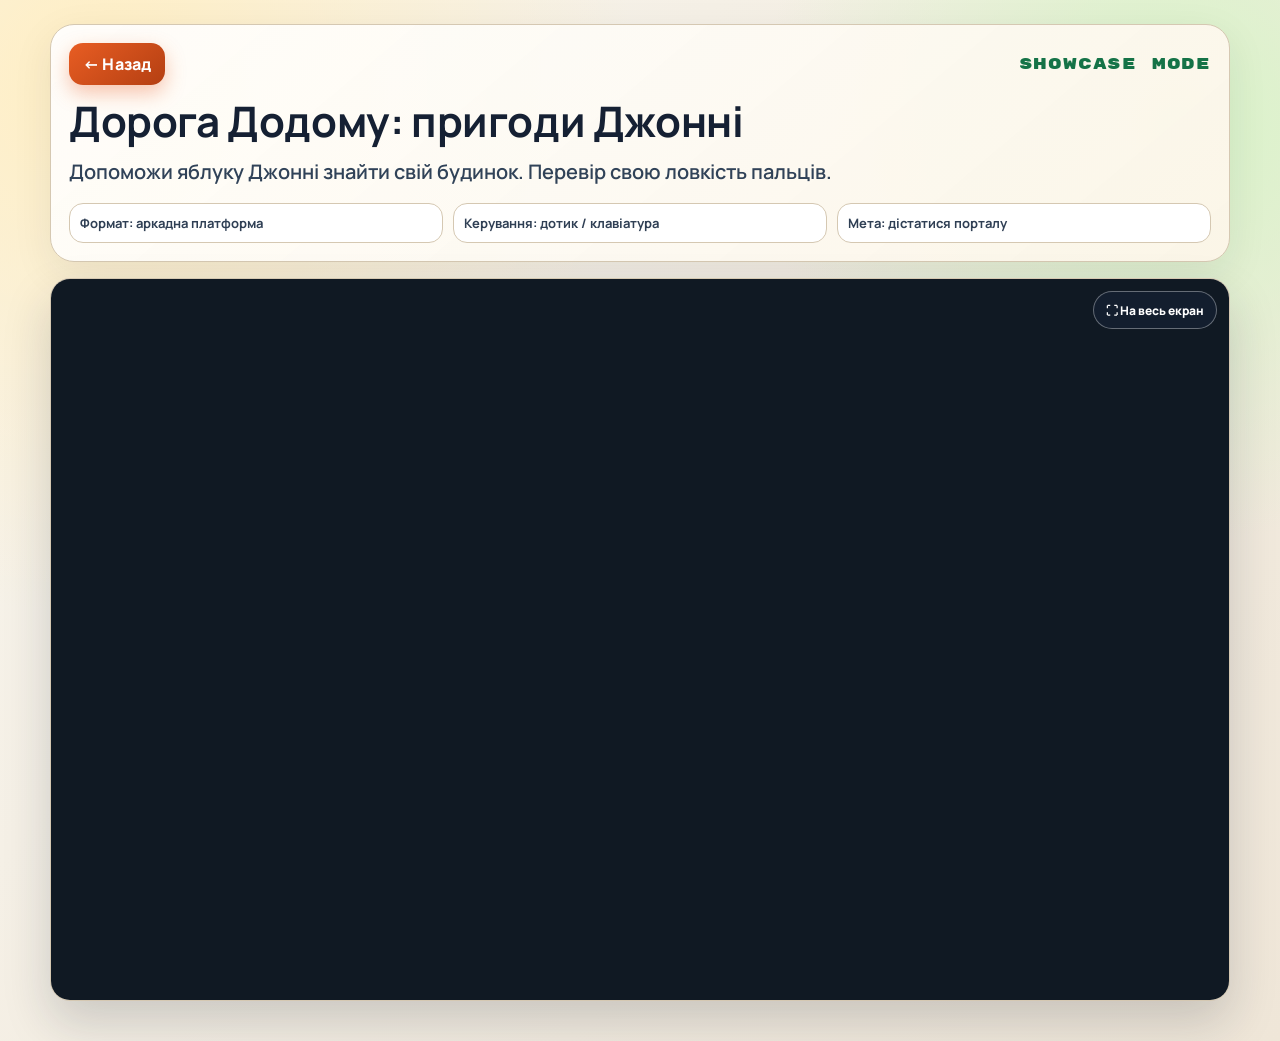
<file: ArtSasha/The game Road Home/index.html>
<!doctype html>
<html lang="uk">
<head>
  <meta charset="utf-8" />
  <meta name="viewport" content="width=device-width, initial-scale=1" />
  <title>Гра на сторінці</title>
  <link rel="preconnect" href="https://fonts.googleapis.com" />
  <link rel="preconnect" href="https://fonts.gstatic.com" crossorigin />
  <link href="https://fonts.googleapis.com/css2?family=Manrope:wght@400;600;800&family=Rubik+Mono+One&display=swap" rel="stylesheet" />
  <style>
    :root {
      --bg: #f2efe8;
      --ink: #152033;
      --card: #fffdf8;
      --sun: #ffd47d;
      --leaf: #157347;
      --line: #d5c8b2;
      --accent: #e85d23;
      --accent-dark: #b43f12;
    }

    * { box-sizing: border-box; }

    body {
      margin: 0;
      font-family: "Manrope", sans-serif;
      background:
        radial-gradient(circle at 8% 8%, #ffeec3 0, transparent 35%),
        radial-gradient(circle at 92% 12%, #d8f3c8 0, transparent 28%),
        linear-gradient(130deg, #f8f5ed 0%, #efe6d8 100%),
        var(--bg);
      color: var(--ink);
      min-height: 100vh;
      padding: 24px 14px 40px;
      -webkit-tap-highlight-color: transparent;
      overscroll-behavior-y: none;
    }

    .page {
      width: min(1180px, 100%);
      margin: 0 auto;
      display: grid;
      gap: 16px;
    }

    .hero {
      background: linear-gradient(140deg, rgba(255, 255, 255, 0.9), rgba(253, 246, 233, 0.94));
      border: 1px solid var(--line);
      border-radius: 24px;
      padding: 18px;
      box-shadow: 0 12px 40px rgba(21, 32, 51, 0.08);
      display: grid;
      gap: 14px;
    }

    .hero-top {
      display: flex;
      justify-content: space-between;
      align-items: center;
      gap: 10px;
      flex-wrap: wrap;
    }

    .back-btn {
      text-decoration: none;
      color: #fff;
      background: linear-gradient(140deg, var(--accent), var(--accent-dark));
      border-radius: 14px;
      padding: 10px 14px;
      font-weight: 800;
      letter-spacing: 0.2px;
      display: inline-flex;
      align-items: center;
      gap: 8px;
      box-shadow: 0 8px 20px rgba(232, 93, 35, 0.35);
      transition: transform 0.2s ease;
    }

    .back-btn:hover {
      transform: translateY(-1px);
    }

    .tag {
      font-family: "Rubik Mono One", sans-serif;
      font-size: clamp(12px, 2.8vw, 16px);
      color: var(--leaf);
      letter-spacing: 0.8px;
    }

    h1 {
      margin: 0;
      font-size: clamp(26px, 4.5vw, 42px);
      line-height: 1.08;
      letter-spacing: -0.4px;
    }

    .description {
      margin: 0;
      color: #304258;
      font-size: clamp(15px, 2.7vw, 20px);
      max-width: 780px;
      font-weight: 600;
    }

    .hero-grid {
      display: grid;
      grid-template-columns: repeat(12, minmax(0, 1fr));
      gap: 10px;
      margin-top: 4px;
    }

    .chip {
      grid-column: span 4;
      border: 1px solid var(--line);
      border-radius: 14px;
      padding: 10px;
      background: #fff;
      font-size: 13px;
      color: #2f3f54;
      font-weight: 700;
    }

    main {
      display: grid;
      gap: 12px;
    }

    .status {
      border: 1px solid var(--line);
      background: var(--card);
      border-radius: 14px;
      padding: 12px 14px;
      font-size: 14px;
    }

    .frame-wrap {
      position: relative;
      border: 1px solid var(--line);
      background: #f7efe0;
      border-radius: 20px;
      overflow: hidden;
      aspect-ratio: 16 / 9.8;
      box-shadow: 0 22px 48px rgba(21, 32, 51, 0.18);
      touch-action: manipulation;
    }

    .frame-wrap:fullscreen {
      width: 100vw;
      height: 100vh;
      border: 0;
      border-radius: 0;
      background: #101923;
    }
    .frame-wrap:fullscreen iframe {
      width: 100%;
      height: 100%;
      transform: none;
    }
    .frame-wrap:fullscreen .fullscreen-btn {
      width: 62px;
      height: 62px;
      min-height: 62px;
      padding: 0;
      justify-content: center;
      font-size: 0;
    }
    .frame-wrap:fullscreen .fullscreen-btn::after {
      content: "×";
      font-size: 44px;
      line-height: 1;
    }
    body.game-fullscreen-active { overflow: hidden; }
    .frame-wrap.game-fullscreen {
      position: fixed;
      inset: 0;
      z-index: 9999;
      width: 100vw;
      height: 100vh;
      border: 0;
      border-radius: 0;
      background: #101923;
    }
    .frame-wrap.game-fullscreen iframe {
      width: 100%;
      height: 100%;
      transform: none;
    }
    .frame-wrap.game-fullscreen .fullscreen-btn {
      width: 62px;
      height: 62px;
      min-height: 62px;
      padding: 0;
      justify-content: center;
      font-size: 0;
      border-radius: 50%;
    }
    .frame-wrap.game-fullscreen .fullscreen-btn::after {
      content: "×";
      font-size: 44px;
      line-height: 1;
    }
    @media (max-width: 920px) and (orientation: portrait) {
      .frame-wrap.game-fullscreen .fullscreen-btn,
      .frame-wrap:fullscreen .fullscreen-btn { display: none; }
    }
    @media (max-width: 920px) and (orientation: landscape) {
      .frame-wrap.game-fullscreen .fullscreen-btn,
      .frame-wrap:fullscreen .fullscreen-btn { display: inline-flex; }
    }

    iframe {
      width: 100%;
      height: 100%;
      border: 0;
      display: block;
      background: #101923;
    }

    .fullscreen-btn {
      position: absolute;
      top: 12px;
      right: 12px;
      z-index: 5;
      display: inline-flex;
      align-items: center;
      gap: 6px;
      min-height: 38px;
      padding: 0 12px;
      border: 1px solid rgba(255, 255, 255, .35);
      border-radius: 999px;
      background: rgba(21, 32, 51, .78);
      color: #fff;
      font: inherit;
      font-size: 12px;
      font-weight: 800;
      cursor: pointer;
      backdrop-filter: blur(8px);
    }
    .fullscreen-btn:hover { background: rgba(21, 32, 51, .94); }

    .warn {
      color: var(--accent);
      font-weight: 600;
    }

    .mobile-hint {
      display: none;
      margin: 0;
      border: 1px dashed var(--line);
      border-radius: 12px;
      background: #fff8ea;
      padding: 10px 12px;
      color: #5b3c12;
      font-size: 13px;
      font-weight: 700;
      line-height: 1.3;
    }

    .mobile-controls {
      display: none;
      position: absolute;
      inset: 0;
      z-index: 4;
      pointer-events: none;
    }

    .arrow-hint {
      position: absolute;
      width: 56px;
      height: 56px;
      border-radius: 999px;
      display: grid;
      place-items: center;
      background: rgba(255, 255, 255, 0.78);
      border: 1px solid rgba(21, 32, 51, 0.18);
      color: #223246;
      font-size: 28px;
      font-weight: 800;
      box-shadow: 0 8px 20px rgba(21, 32, 51, 0.16);
      user-select: none;
      -webkit-user-select: none;
      pointer-events: none;
      animation: float-pulse 1.9s ease-in-out infinite;
      pointer-events: auto;
      border: 1px solid rgba(21, 32, 51, 0.18);
      cursor: pointer;
    }

    .arrow-left {
      left: 16px;
      bottom: 28px;
    }

    .arrow-right {
      left: 142px;
      bottom: 28px;
    }

    .arrow-down {
      left: 79px;
      bottom: 8px;
    }

    .arrow-up {
      left: 79px;
      bottom: 92px;
    }

    @keyframes float-pulse {
      0%, 100% {
        opacity: 0.66;
        box-shadow: 0 8px 20px rgba(21, 32, 51, 0.16);
      }
      50% {
        opacity: 0.96;
        box-shadow: 0 12px 28px rgba(21, 32, 51, 0.28);
      }
    }

    @media (max-width: 860px) {
      .chip {
        grid-column: span 6;
      }
    }

    @media (max-width: 620px) {
      body {
        padding: 10px 8px 20px;
      }

      .page {
        gap: 10px;
      }

      .hero {
        border-radius: 18px;
        padding: 12px;
        gap: 10px;
      }

      .hero-top {
        align-items: flex-start;
      }

      .back-btn {
        width: 100%;
        justify-content: center;
      }

      .tag {
        font-size: 11px;
      }

      .chip {
        grid-column: span 12;
        font-size: 12px;
        padding: 9px 10px;
      }

      .status {
        padding: 10px 11px;
        font-size: 13px;
      }

      .frame-wrap {
        border-radius: 14px;
        aspect-ratio: 16 / 10;
        min-height: 0;
        height: min(32svh, 220px);
        position: relative;
      }

      .frame-wrap iframe {
        width: 140%;
        height: 140%;
        transform: scale(.7142857);
        transform-origin: top left;
      }

      .mobile-controls {
        display: block;
      }

      .arrow-hint {
        width: 54px;
        height: 54px;
        font-size: 25px;
      }

      .fullscreen-btn { top: 8px; right: 8px; min-height: 34px; padding: 0 10px; }

    }

    @media (max-width: 920px) and (orientation: landscape) {
      body {
        padding: 8px 10px 12px;
      }

      .hero {
        padding: 10px 12px;
      }

      .hero-grid {
        grid-template-columns: repeat(3, minmax(0, 1fr));
      }

      .chip {
        grid-column: span 1;
      }

      .frame-wrap {
        height: 72svh;
      }

      .mobile-controls { display: block; }
      .frame-wrap iframe { width: 100%; height: 100%; transform: none; }
      .arrow-left { left: 14px; bottom: 18px; }
      .arrow-right { left: 142px; bottom: 18px; }
      .arrow-down { left: 78px; bottom: 0; }
      .arrow-up { left: 78px; bottom: 92px; }
    }
  </style>
</head>
<body>
  <div class="page">
    <header class="hero">
      <div class="hero-top">
        <a class="back-btn" id="back-button" href="../index.php">← Назад</a>
        <div class="tag">SHOWCASE MODE</div>
      </div>
      <h1>Дорога Додому: пригоди Джонні</h1>
      <p class="description">Допоможи яблуку Джонні знайти свій будинок. Перевір свою ловкість пальців.</p>
      <div class="hero-grid">
        <div class="chip">Формат: аркадна платформа</div>
        <div class="chip">Керування: дотик / клавіатура</div>
        <div class="chip">Мета: дістатися порталу</div>
      </div>
    </header>

    <main>
      <div class="frame-wrap">
        <iframe id="player" allow="autoplay; fullscreen; gamepad" allowfullscreen title="Game Player"></iframe>
        <button class="fullscreen-btn" id="fullscreen-button" type="button" aria-label="Відкрити гру на весь екран">⛶ На весь екран</button>
      </div>
    </main>
  </div>

  <script>
    (function () {
      var iframe = document.getElementById('player');
      var frameWrap = document.querySelector('.frame-wrap');
      var fullscreenButton = document.getElementById('fullscreen-button');

      if (location.protocol === 'file:') {
        console.warn('Відкрито як файл. Для запуску гри відкрийте цю сторінку через локальний сервер.');
        return;
      }

      var basePath = location.pathname.replace(/\/[^/]*$/, '/');
      var projectUrl = location.origin + basePath + 'game.php';
      var playerUrl = 'https://turbowarp.org/embed?autoplay&project_url=' + encodeURIComponent(projectUrl);

      iframe.setAttribute('tabindex', '0');
      iframe.src = playerUrl;

      if (frameWrap) {
        frameWrap.addEventListener('pointerdown', function () {
          iframe.focus();
        });
      }

      if (fullscreenButton && frameWrap) {
        fullscreenButton.addEventListener('click', function () {
          if (document.fullscreenElement === frameWrap) {
            if (document.exitFullscreen) document.exitFullscreen();
            return;
          }
          var request = frameWrap.requestFullscreen || frameWrap.webkitRequestFullscreen;
          if (!request) return;
          Promise.resolve(request.call(frameWrap)).then(function () {
            if (screen.orientation && screen.orientation.lock) {
              screen.orientation.lock('landscape').catch(function () {});
            }
          }).catch(function () {});
        });
      }

      document.addEventListener('fullscreenchange', function () {
        if (!fullscreenButton) return;
        var active = document.fullscreenElement === frameWrap;
        fullscreenButton.setAttribute('aria-label', active ? 'Вийти з повного екрана' : 'Відкрити гру на весь екран');
      });

    })();
  </script>
</body>
</html>
</file>
